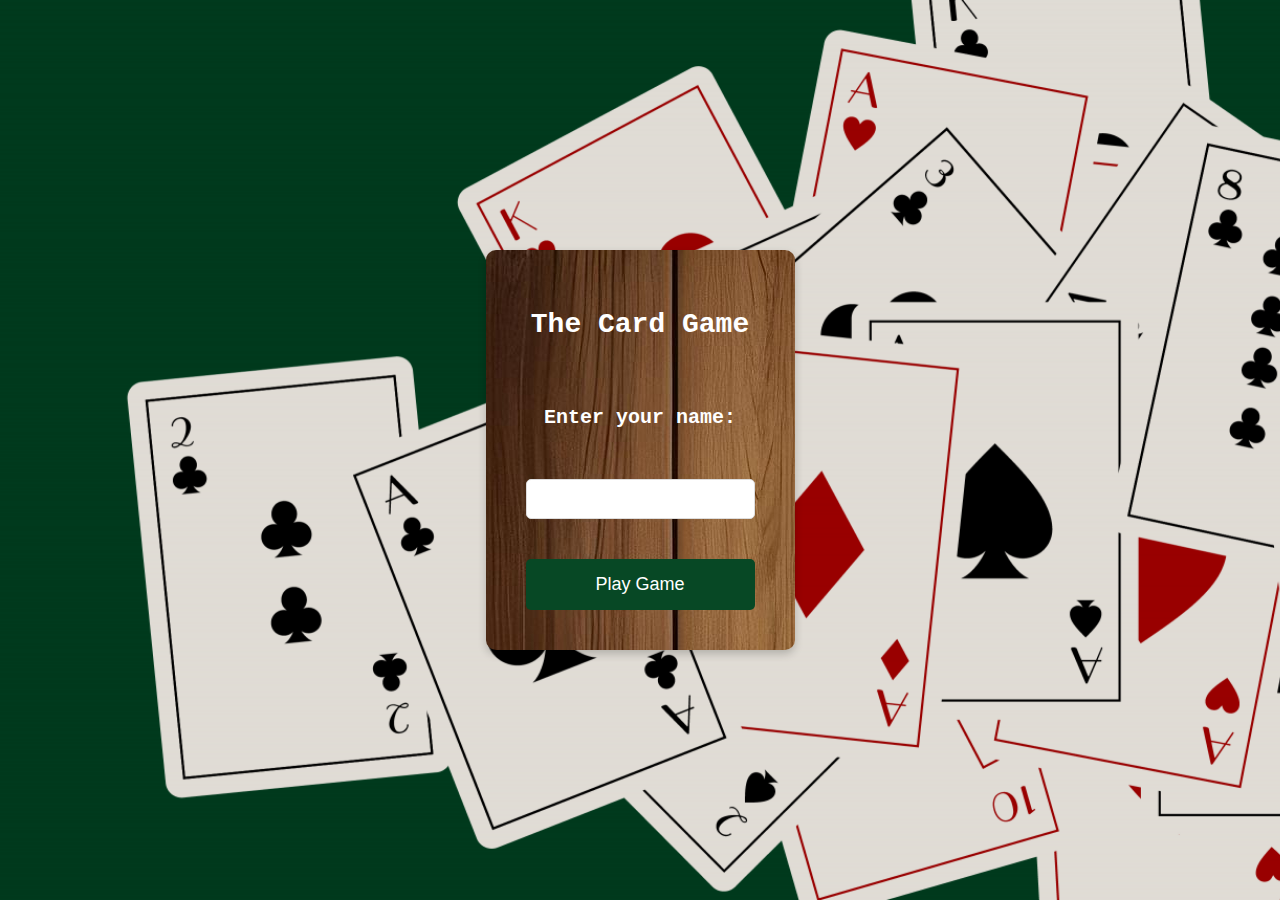
<file: index.html>
<!DOCTYPE html>
<html lang="en">
  <head>
    <meta charset="UTF-8" />
    <meta name="viewport" content="width=device-width, initial-scale=1.0" />
    <script src="script.js"></script>
    <link rel="stylesheet" href="index.css" />
  </head>
  <body>
    <div id="form">
    <form onsubmit="submitForm(event);">
      <h1 class="title">The Card Game</h1>
      <label for="name"> <h2>Enter your name: </h2></label>
      <input type="text" id="name" name="name" required />
      <button type="submit">Play Game</button>
    </div>
    </form>
  </body>
</html>
</file>
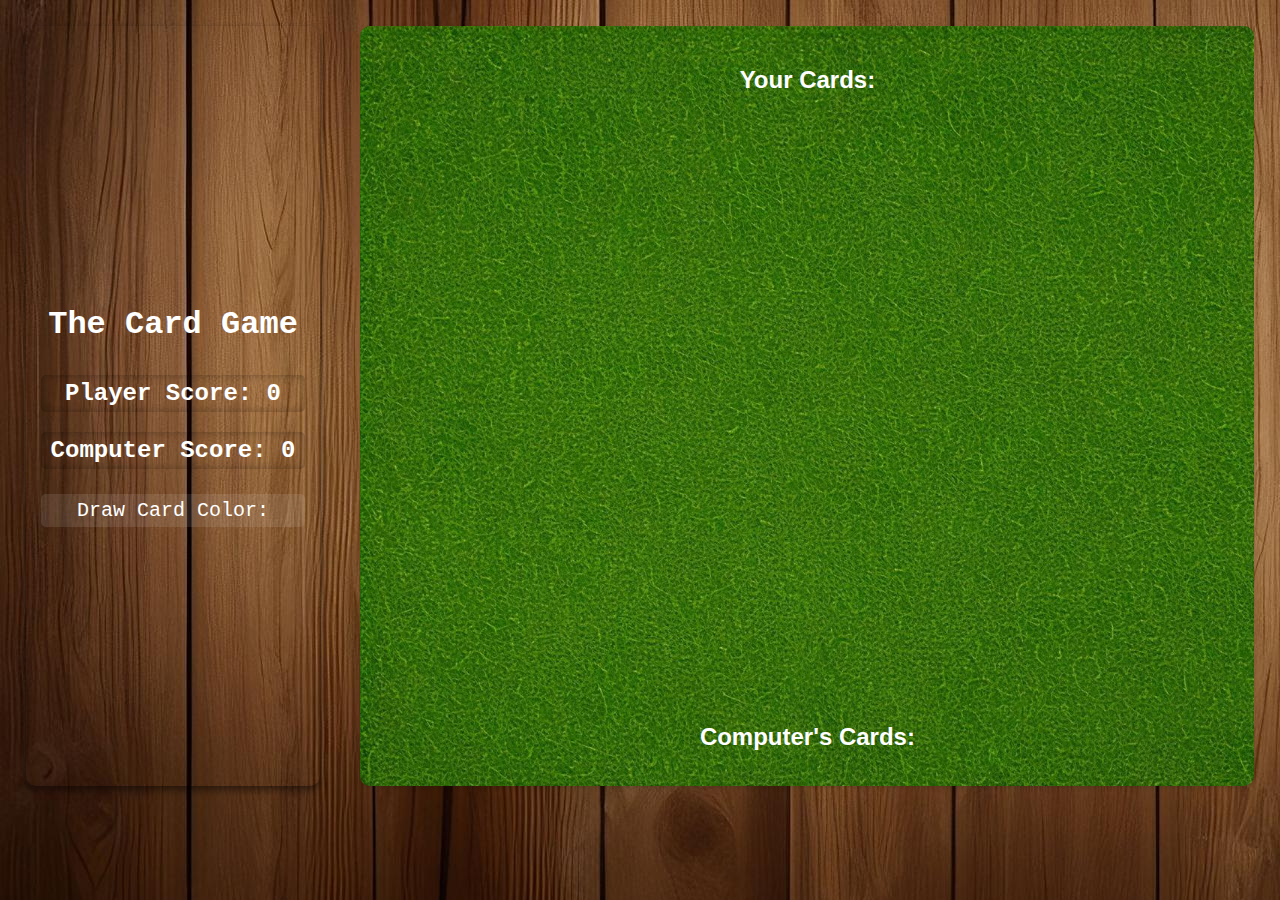
<file: game.html>
<!DOCTYPE html>
<html lang="en">
  <head>
    <meta charset="UTF-8" />
    <meta name="viewport" content="width=device-width, initial-scale=1.0" />
    <title>Card Game</title>
    <link rel="stylesheet" href="game.css" />
    <script src="script.js"></script>
  </head>
  <body>

    <div class="container">
      <div id="score-board">
        <h1>The Card Game</h1>
        <div id="player-score">Player Score: 0</div>
        <div id="computer-score">Computer Score: 0</div>
        <div id="draw-color"> Draw Card Color: </div>
      </div>
    <div class="game-board">
      <div id="player-cards" class="hand">
        <h2>Your Cards:</h2>
        <!-- Player's cards will be displayed here -->
      </div>

      <div class="center-area">
        <div id="player-played-card" class="played-card">
          <!-- Player's played card will be displayed here -->
        </div>

        <div id="draw-card">
          <!-- Draw card will be placed here, face-down -->
        </div>

        <div id="computer-played-card" class="played-card">
          <!-- Computer's played card will be displayed here -->
        </div>
      </div>

      <div id="computer-cards" class="hand">
        <h2>Computer's Cards:</h2>
        <!-- Computer's cards will be displayed here, face-down -->
      </div>
    </div>
  </div>
  </body>
</html>
</file>
<file: index.css>
body {
  font-family: 'Courier New', Courier, monospace; 
  background-image: url('cards.png'); 
  background-size: cover;
  background-repeat: no-repeat;
  color: white;
  margin: 0;
  padding: 0;
  display: flex;
  justify-content: center;
  align-items: center;
  height: 100vh;
}
  
h1 {
  color: white; /* Styling for the title */
  margin-bottom: 30px;
  text-align: center; /* Centering the title */
  font-size: 28px;
}

h2 {
  color: white; /* Styling for the title */
  margin-bottom: 20px;
  text-align: center; /* Centering the title */
  font-size: 20px;
}


#form {
  background-image: url('score.jpg');
  padding: 40px;
  border-radius: 10px;
  box-shadow: 0 4px 8px rgba(0, 0, 0, 0.2);
  text-align: center;
}
  
form {
  display: flex;
  flex-direction: column;
  gap: 20px;
}
  
input[type="text"] {
  padding: 10px;
  border: 1px solid #ddd;
  border-radius: 5px;
  font-size: 16px;
}
  
button {
  background-color: rgb(7, 72, 37);
  color: white;
  border: none;
  padding: 15px 30px; /* Bigger button size */
  border-radius: 5px;
  cursor: pointer;
  font-size: 18px; /* Larger font size for button text */
  transition: background-color 0.3s ease;
  margin-top: 20px; /* Space above the button */
}
  
button:hover {
  background-color: darkgreen;
}
  
label {
  font-size: 18px;
  margin-bottom: 10px;
}
</file>
<file: game.css>
body {
  font-family: "Arial", sans-serif;
  background-color: #f7efda;
  background-image: url('score.jpg');
  color: #333;
  margin: 0;
  padding: 0;
  text-align: center;
}

h2 {
  color: white;
  margin-bottom: 15px;
}

.container {
  display: flex;
  align-items: start;
  justify-content: flex-start; 
  gap: 20px;
  padding-top: 2%;
  padding-left: 2%;
  padding-right: 2%;
}

.game-board {
  background: url('green.jpg');
  display: flex;
  flex-direction: column;
  justify-content: space-between;
  align-items: center;
  height: 80vh;
  max-width: 80vw;
  padding: 20px;
  border-radius: 10px;
  box-shadow: 0 2px 4px rgba(0, 0, 0, 0.1);
  flex-grow: 1;
}

.hand {
  display: flex;
  justify-content: center;
  align-items: center;
}

.hand img, #draw-card img, #player-played-card img, #computer-played-card img {
  height: 120px; 
  width: 80px;
  box-shadow: 0 4px 8px rgba(0, 0, 0, 0.2);
  border-radius: 8px; 
}

#player-cards img:hover, .played-card img:hover {
  transform: translateY(-10px); 
  cursor: pointer;
}

button {
  background-color: #3498db;
  color: white;
  border: none;
  padding: 10px 20px;
  border-radius: 5px;
  cursor: pointer;
  box-shadow: 0 2px 4px rgba(0, 0, 0, 0.2);
}

button:hover {
  background-color: #2980b9;
}

.center-area {
  display: flex;
  justify-content: center;
  align-items: center;
  width: 100%;
}

.center-area > div {
  display: flex; 
  flex: 1;
  justify-content: center; 
  align-items: center; 
  min-width: 150px;
}

#score-board {
  color: #fff; /* White text for visibility */
  padding: 20px;
  border-radius: 10px; 
  box-shadow: 0 4px 8px rgba(0, 0, 0, 0.5);
  text-align: center;
  display: flex;
  flex-direction: column;
  justify-content: center;
  align-items: center;
  font-family: 'Courier New', Courier, monospace; 
  margin-right: 20px;
  height: 80vh;
}

.color-box {
  display: inline-block;
  width: 15px;
  height: 15px;
  border: 1px solid #333;
  margin-right: 5px;
  vertical-align: middle;
}


#player-score, #computer-score {
  font-size: 24px; 
  font-weight: bold; 
  margin: 10px 0;
  padding: 5px;
  border-radius: 5px;
  width: 100%;
  box-shadow: inset 0 0 10px rgba(0, 0, 0, 0.3);
}

#draw-color {
  font-size: 20px;
  margin-top: 15px;
  padding: 5px;
  border-radius: 5px;
  background-color: rgba(255, 255, 255, 0.1);
  width: 100%;
}

/* Responsive adjustments */
@media (max-width: 768px) {
 
  .container {
    flex-direction: column;
    align-items: center;
  }
.game-board {
  width: 100%;
  max-width: none;
}

  #score-board {
    order: -1; /* Moves the score board above on smaller screens */
    margin-bottom: 20px;
    margin-right: 0; /* Remove right margin on smaller screens */
    height: 80vh;
  }

  .center-area > div {
    min-width: 100px; /* Smaller width for smaller screens */
  }
}

/* Style for player wins message */
.player-wins {
  font-size: 30px;
  color: white; /* White color for player wins */
  font-weight: bold;
  animation: pulse 1s infinite;
}

/* Style for computer wins message */
.computer-wins {
  font-size: 30px;
  color: #E53935; /* Red color for computer wins */
  font-weight: bold;
  animation: pulse 1s infinite;
}

/* Simple pulse animation */
@keyframes pulse {
  0% {
    transform: scale(1);
  }
  50% {
    transform: scale(1.1);
  }
  100% {
    transform: scale(1);
  }
}

@keyframes scoreEffect {
  0% { transform: scale(1); color: rgb(19, 251, 43); }
  50% { transform: scale(1.5); color: rgb(19, 251, 43); }
  100% { transform: scale(1); color: rgb(19, 251, 43); }
}

.score-effect {
  animation: scoreEffect 1.5s ease;
}
</file>
